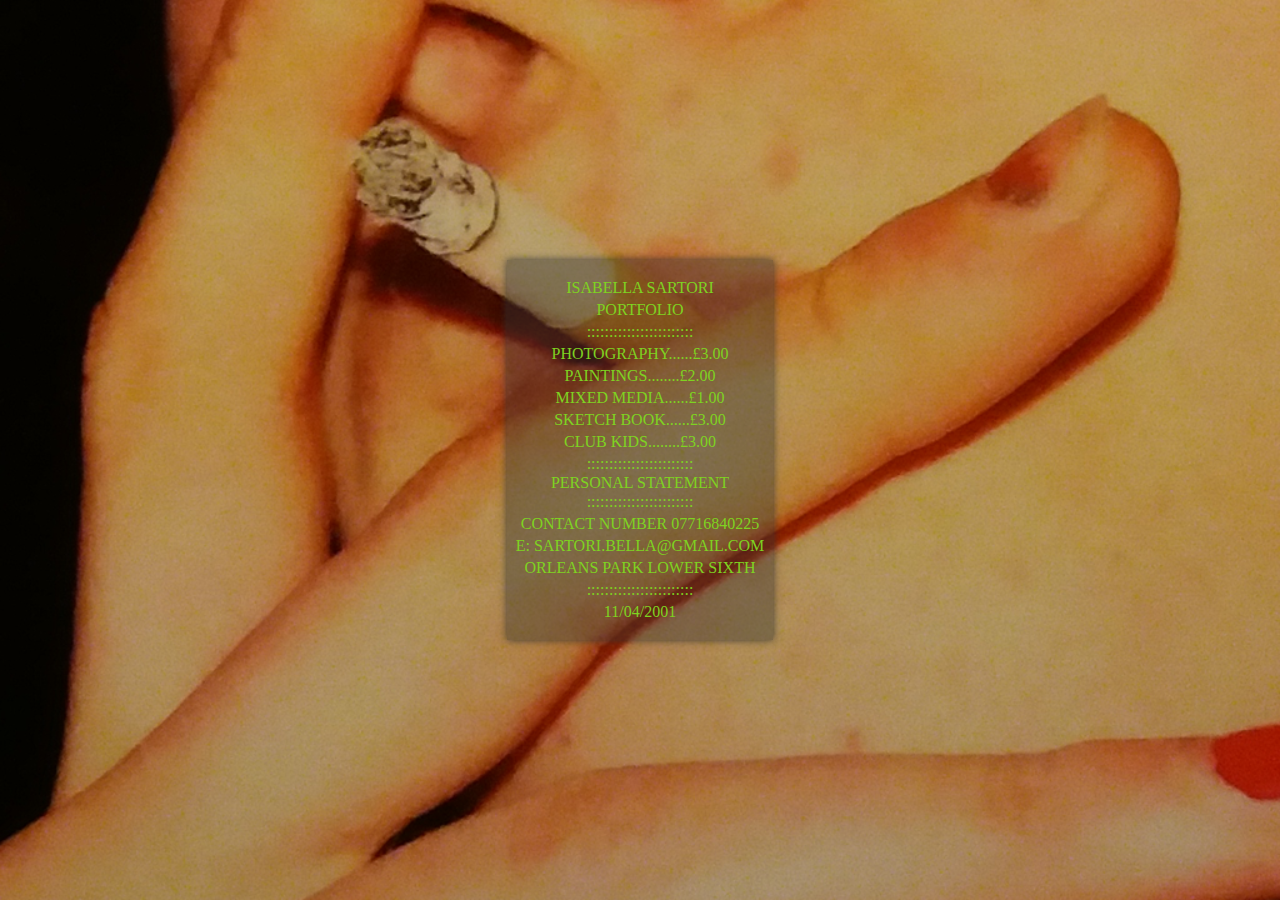
<file: index.html>
<!DOCTYPE html>
<html>
    <head>
        <link rel="stylesheet" href="style.css">
        <title>Portfolio Website</title>
    </head>
    <body>
        <div class="smoking-background">
            
            <div class="title-container">
                <p>ISABELLA SARTORI</p>
                <p>PORTFOLIO</p>
                <p>::::::::::::::::::::::::</p>
                <div class="topics">
                    <p><a href="photography.html">PHOTOGRAPHY......£3.00</a></p>
                    <p><a href="paintings.html">PAINTINGS........£2.00</a></p>
                    <p><a href="mixed-media.html">MIXED MEDIA......£1.00</a></p>
                    <p><a href="sketch-book.html">SKETCH BOOK......£3.00</a></p>
                    <p><a href="club-kids.html">CLUB KIDS........£3.00</a></p>
                    <p>::::::::::::::::::::::::</p>
            </div>
                <div class="personal-statement">
                    <p><a href="personal-statement.html">PERSONAL STATEMENT</a></p>
                </div>
                    <p>::::::::::::::::::::::::</p>
                    <p>CONTACT NUMBER 07716840225</p>
                    <a href="mailto:sartori.bella@gmail.com?subject=Hi Bella!">E: SARTORI.BELLA@GMAIL.COM</a>
                    <P>ORLEANS PARK LOWER SIXTH</P>
                    <p>::::::::::::::::::::::::</p>
                    <p>11/04/2001</p>
               
            </div>
            

        </div>
    </body>
</html>
</file>
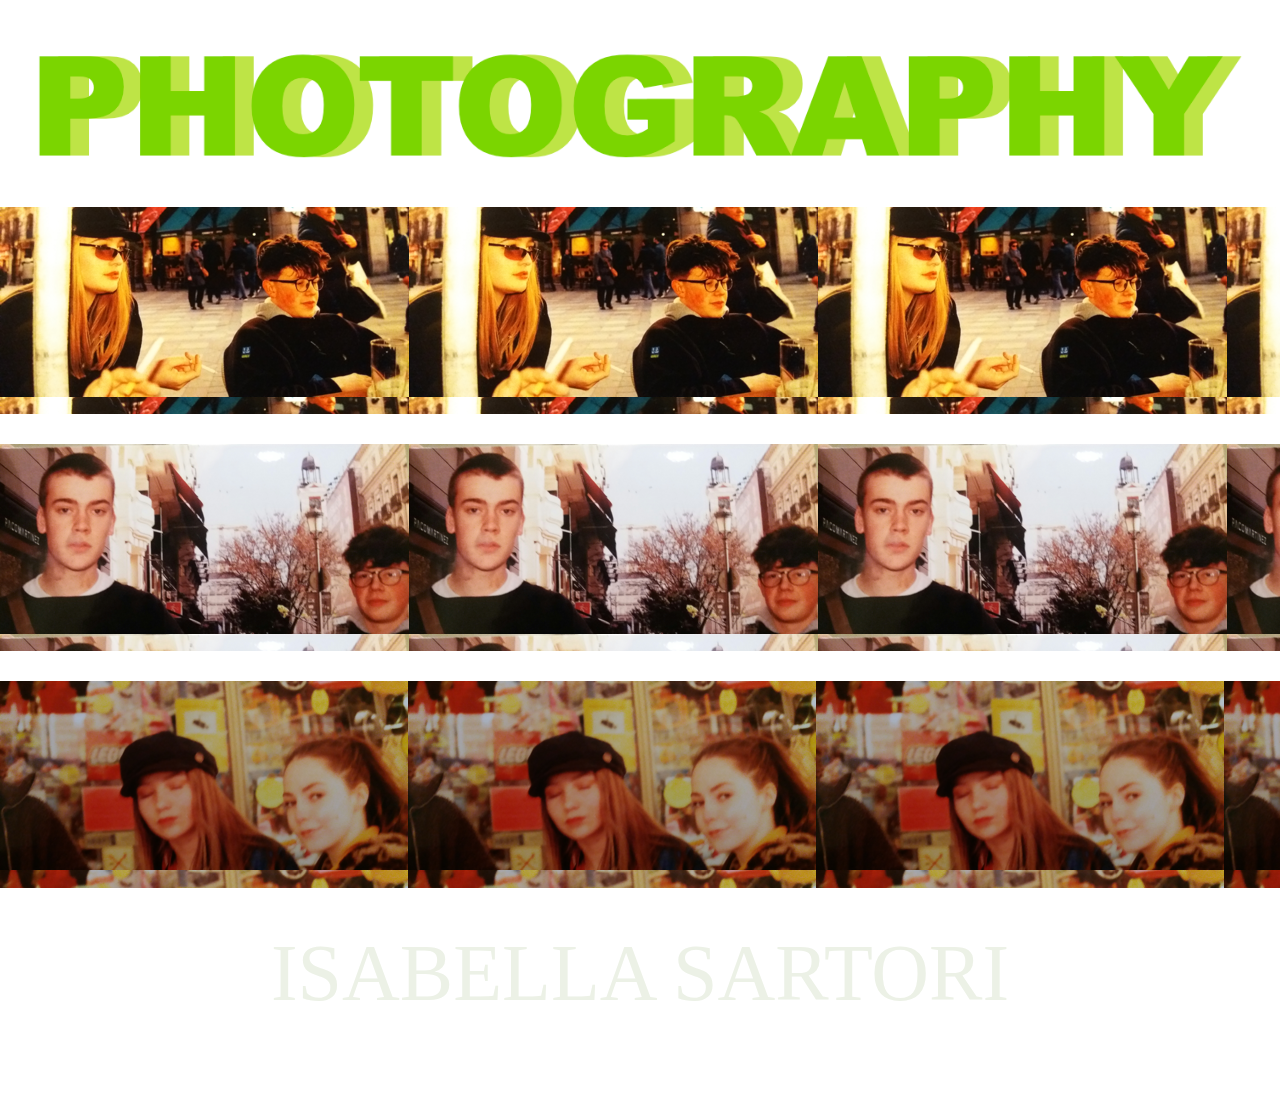
<file: photography.html>
<!DOCTYPE html>
<html>
    <head>
        <link rel="stylesheet" href="style.css">
        <title>Photography</title>
    </head>
    <body>
        <div class="photography-page">
                <!-- <div class="emelie">
                    <a href="https://www.google.co.uk"><img src="emelie.jpg"></a> 
                    <a href="https://www.google.co.uk"><img src="george.jpg"></a>
                    <a href="https://www.google.co.uk"><img src="jas.jpg"></a>
                </div> -->
                <img src="photography-homepage/PHOTOGRAPHY.jpg" width="95%">

                <div class="photo madrid-background">
                    <a href="madrid.html">MADRID</a>
                </div>

                <div class="photo london-background">
                    <a href="https://www.google.co.uk"></a>
                    <a href="https://www.google.co.uk">LONDON</a>
                </div>
                <div class="photo intoxicated-background">
                    <a href="https://www.google.co.uk">INTOXICATED</a>
                </div>
        </div>
        <div class="name">
            <p><a class="name-link" href="index.html">ISABELLA SARTORI</a></p>
        </div>
    </body>
</html>
</file>
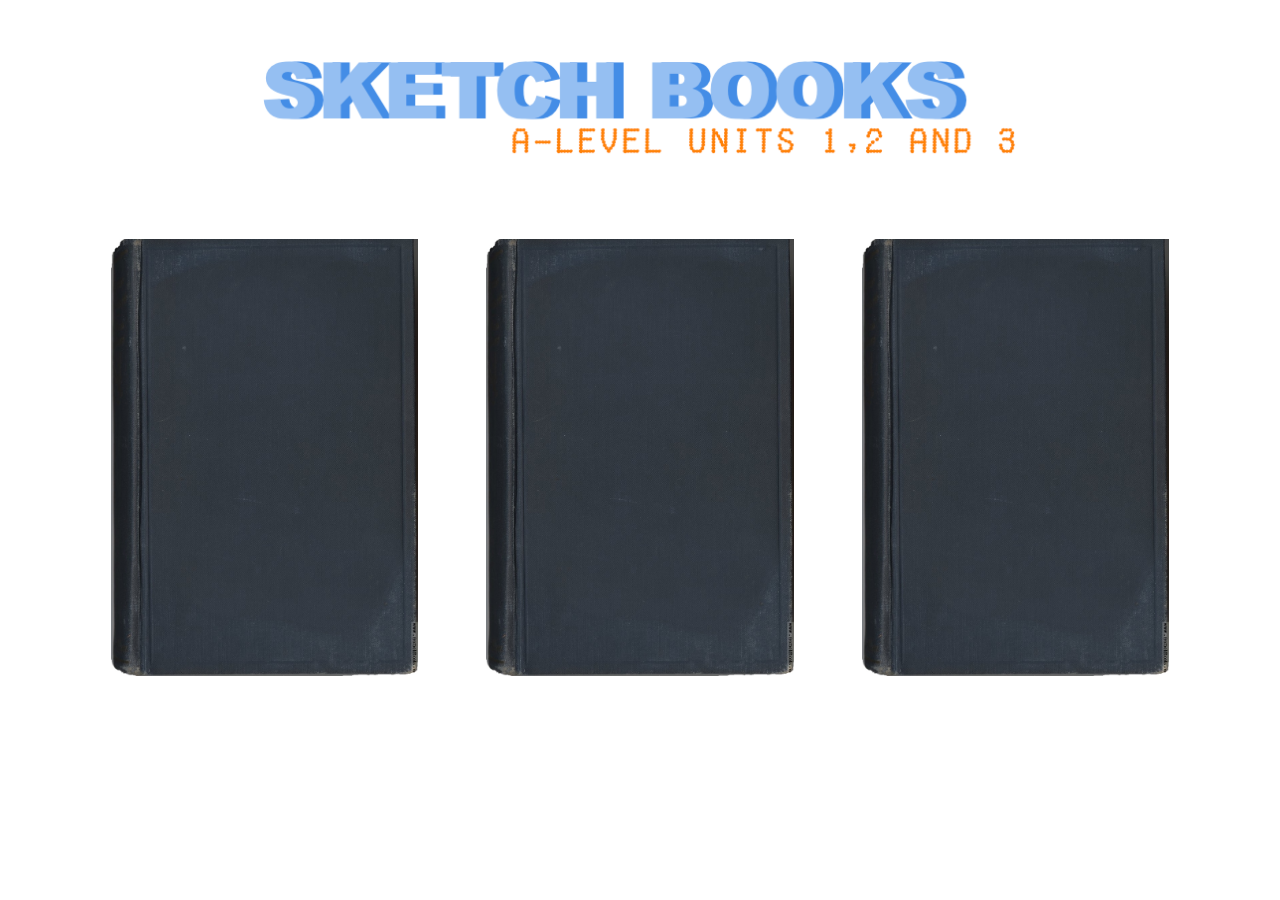
<file: sketch-book.html>
<!DOCTYPE html>
<html>
    <head>
        <link rel="stylesheet" href="style.css">
        <title>Sketch Book</title>
    </head>

    <body>
        <div class="sketch-page">
            <img src="sketch-book-homepage/sketch-book.jpg" width="60%">
        </div>
        <div id="sketchbooks-wrapper">
            <div class="sketchbook">
                <img class="sketchbook-img" src="sketch-book-homepage/BOOK2.jpg">
            </div>
            <div class="sketchbook">
                <a href="sketchbook-2.html"><img class="sketchbook-img" src="sketch-book-homepage/BOOK2.jpg"></a>
                <div class="test"></div>
            </div>
            <div class="sketchbook">
                <img class="sketchbook-img" src="sketch-book-homepage/BOOK2.jpg">
            </div>
        </div>
    </body>

</html>
</file>
<file: style.css>
/* general */
body{
    margin:0; }


/* home */
.title-container{
    color: #7ED321;
    background-color: rgba(49, 49, 49, 0.4);
    display: inline-block;  
    padding: 9px;
    font-family: fake receipt;
    text-align: center;
    line-height: 6px;
    box-shadow: 0px 0px 8px rgba(49, 49, 49, 0.9);
}

.title-container a{
    transition:0.3s ease;
    color: #7ED321;
    text-decoration: none;
}

.title-container a:hover{
    color:white;

}
.smoking-background{
    background-image: url(img/smoking-zoom.png);
    background-size: cover;
    height: 100vh;
    background-blend-mode: color-burn;
    display: flex;
    justify-content: center;
    align-items: center;
}

.personal-statement{
    line-height: 0px;
}

/* photography */
.name{
    text-decoration: none;
    color: #ECF1E6;
    font-family: fake receipt;
    font-size: 80px;
    text-align: center;
    margin-top: -40px;
}

.name-link {
    text-decoration: none;
    color: #ECF1E6;
    font-family: fake receipt;
    font-size: 80px;
    text-align: center;
    transition:0.3s ease;
}

.name-link:hover {
    color: #F0582E;
}

.photography-page{
    font-family: arial-black;
    font-size: 180px;
    text-align: center;
}

.photo a {
    opacity: 0;
    transition:0.3s ease;
    text-decoration: none;
}

.photo:hover a {
    opacity: 1;
    color: rgb(255, 255, 255);
    -webkit-text-stroke: 3px rgb(241, 54, 7);
    text-decoration: none;
}

.madrid-background {
    background-image: url(photography-homepage/emelie.jpg);
    color: rgb(255, 255, 255);
    -webkit-text-stroke: 3px rgb(241, 54, 7);
}

.london-background{
    background-image: url(photography-homepage/george.jpg);
    margin-top:30px;
    margin-bottom: 30px;
    color: rgb(255, 255, 255);
    -webkit-text-stroke: 3px rgb(241, 54, 7);
}

.intoxicated-background {
    background-image: url(photography-homepage/jas.jpg);
    color: rgb(255, 255, 255);
    -webkit-text-stroke: 3px rgb(241, 54, 7);
}

/* MADRID */
.madrid-title{
    font-family: arial-black;
    font-size: 180px;
    color: #ff4500;
    text-align: center;
    margin-top: -30px;
    margin-bottom: -35px;
}

.summary{
    font-family: fake receipt;
    font-size: 30px;
    text-align: center;
    margin-top: -20px;
    margin-bottom: 50px;
}

.image{
    width: 90%;
    display:block;
    margin: auto;
    padding: 20px;
} 

.home{
    display: inline-block;
    width: 17%;
    margin-left: 80%;
    margin-top: 4%;
}

.contact{
    position: absolute;
    right: 53px;
    top: 74px;
    display: inline-block;
    width: 16%;
    /* margin-left:80%; */
    margin-top: 4%;
}


/* SKETCH BOOK */

.sketch-page{
    font-size: 180px;
    text-align: center;
}


#sketchbooks-wrapper {
    text-align: center;
    width: 90%;
    height: 90%;
    margin: 0 auto;
}

.sketchbook {
    margin: 2.5vw;
    text-align: center;
    display: inline-block;
    position: center;
    text-align: center;
}

.sketchbook-img {
    width: 24vw;
}
.sketchbook :hover{
    opacity:0.7;
    transition:0.3s ease;
}
.test{
    font-family: fake receipt;
    font-size: 40px;
    color: rgb(116, 209, 79);
    position: absolute;
    top: 40%;
    left: 47.5%
}
</file>
